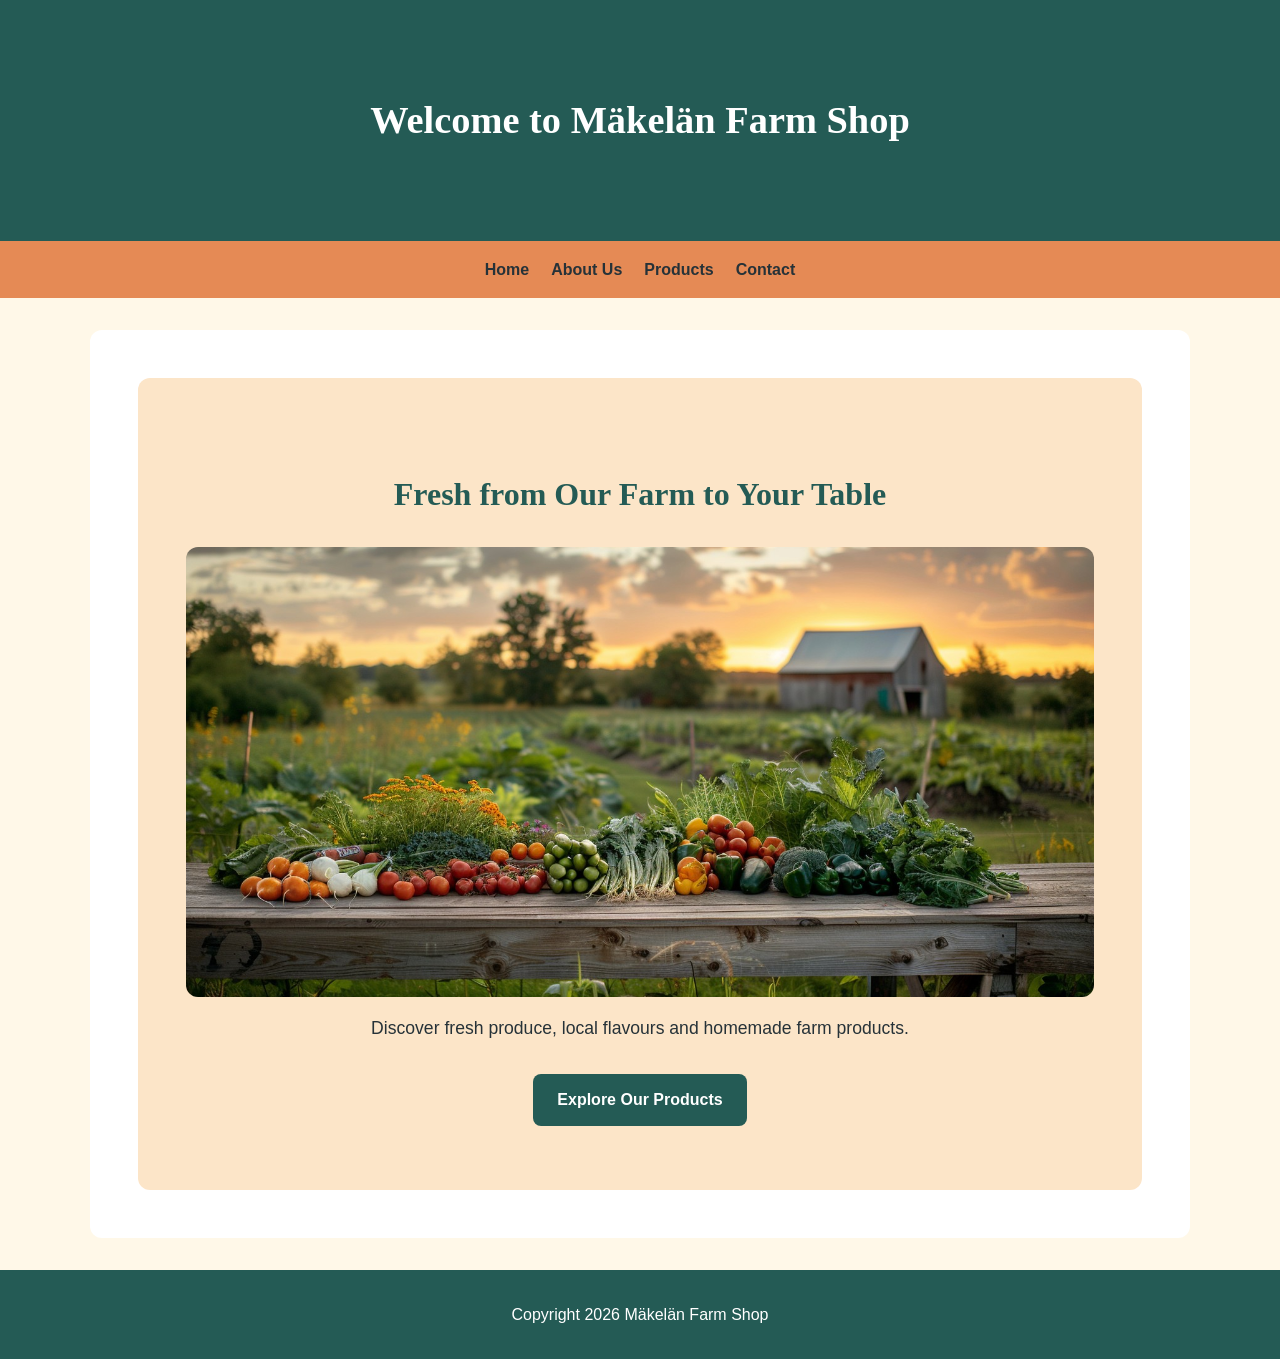
<file: index.html>
<!DOCTYPE html>
<html lang="en">

<head>
    <meta charset="UTF-8">

    <meta name="viewport" content="width=device-width, initial-scale=1.0">

    <title>Mäkelän Farm Shop</title>

    <link rel="stylesheet" href="style.css">
    <script src="app.js" defer></script>
</head>

<body>

    <header>
        <h1>Welcome to Mäkelän Farm Shop</h1>
    </header>

 <nav>
    <ul>
        <li><a href="index.html">Home</a></li>
        <li><a href="about.html">About Us</a></li>
        <li><a href="listing.html">Products</a></li>
        <li><a href="contact.html">Contact</a></li>
    </ul>
</nav>
    <main>
        <section class="hero">
    <h2>Fresh from Our Farm to Your Table</h2>
    <img src="images/farm.jpg" alt="Fresh vegetables at a Finnish farm">
    <p>Discover fresh produce, local flavours and homemade farm products.</p>
    <a href="listing.html">Explore Our Products</a>
</section>
    </main>
    <footer>
    <p>Copyright 2026 Mäkelän Farm Shop</p>
</footer>
</body>

</html>
</file>
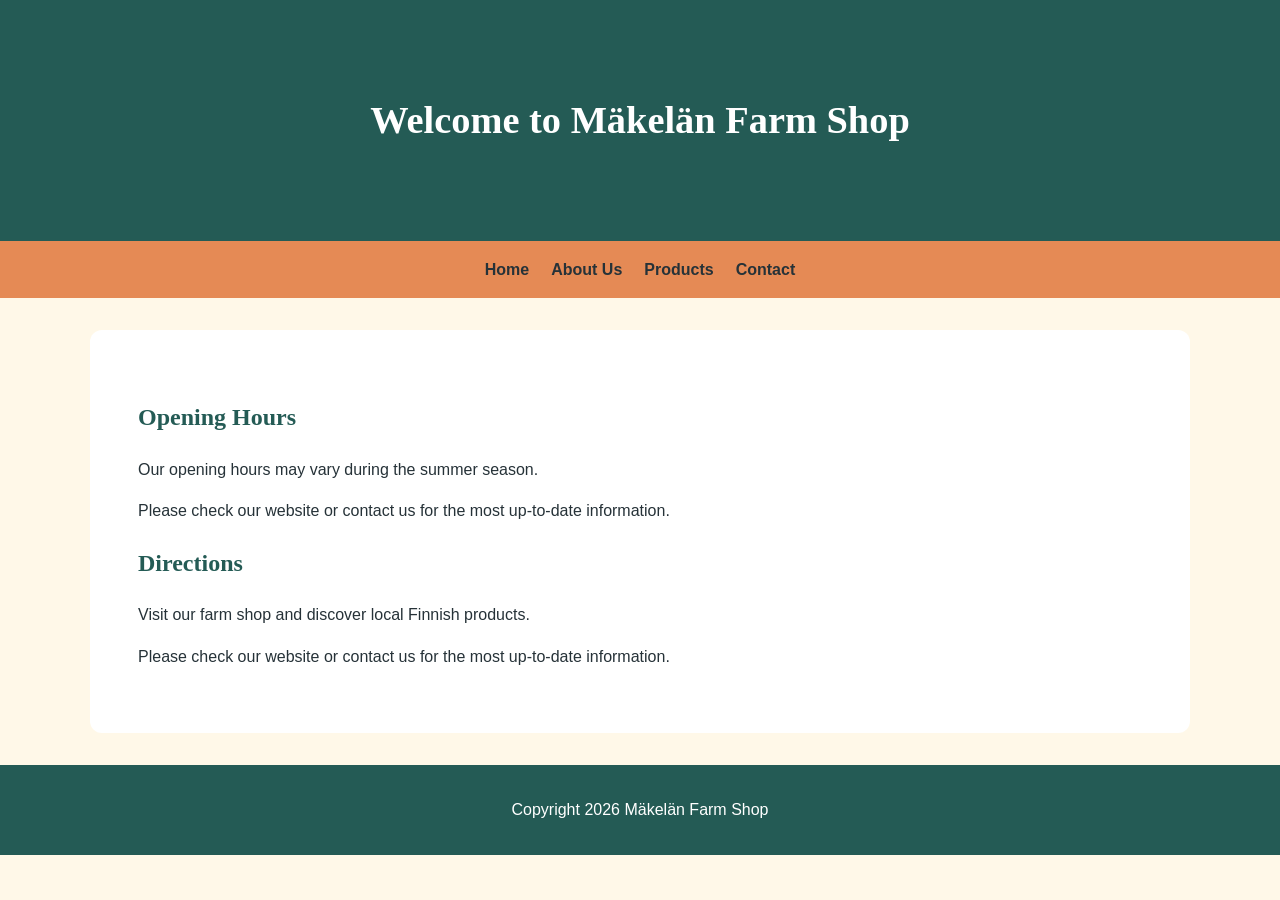
<file: about.html>
<!DOCTYPE html>
<html lang="en">
<head>
    <meta charset="UTF-8">
    <meta name="viewport" content="width=device-width, initial-scale=1.0">
    <title>About Us - Mäkelän Farm Shop</title>
    <link rel="stylesheet" href="style.css">
    <script src="app.js" defer></script>
</head>
<body>

    <header>
    <h1>Welcome to Mäkelän Farm Shop</h1>
</header>

 <nav>
    <ul>
        <li><a href="index.html">Home</a></li>
        <li><a href="about.html">About Us</a></li>
        <li><a href="listing.html">Products</a></li>
        <li><a href="contact.html">Contact</a></li>
    </ul>
</nav>

    <main>
        <h2>Opening Hours</h2>
        <p>Our opening hours may vary during the summer season.</p>
        <p>Please check our website or contact us for the most up-to-date information.</p>

        <h2>Directions</h2>
        <p>Visit our farm shop and discover local Finnish products.</p>
        <p>Please check our website or contact us for the most up-to-date information.</p>
    </main>
    
<footer>
    <p>Copyright 2026 Mäkelän Farm Shop</p>
</footer>

</body>
</html>
</file>
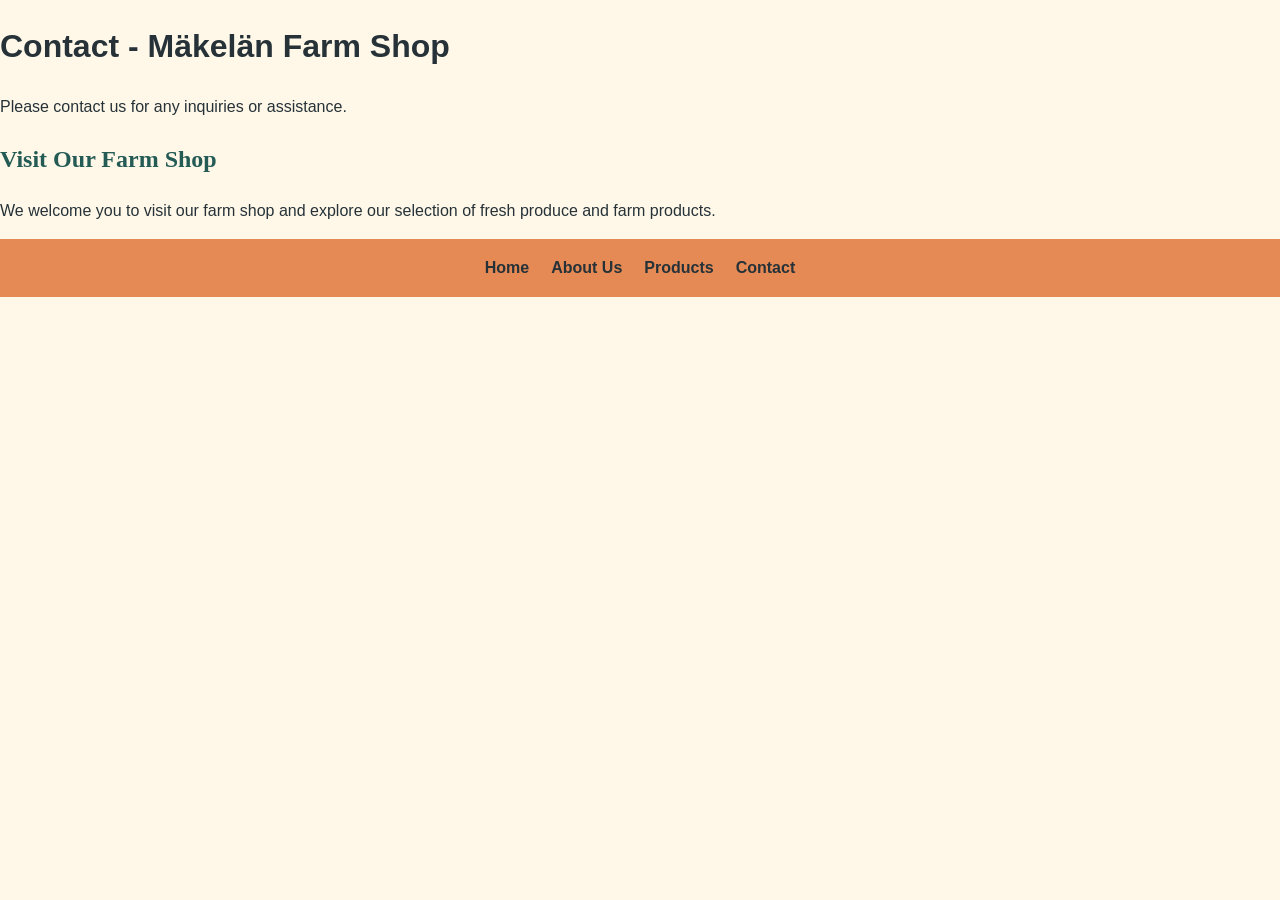
<file: Contact.html>
<!DOCTYPE html>
<html lang="en">
<head>
    <meta charset="UTF-8">
    <meta name="viewport" content="width=device-width, initial-scale=1.0">
    <title>Makelan Farm</title>

    <link rel="stylesheet" href="style.css">
    
</head>
<body>
    <h1>Contact - Mäkelän Farm Shop  </h1>
    <p>Please contact us for any inquiries or assistance.</p>

    <h2>Visit Our Farm Shop</h2>
    <p>We welcome you to visit our farm shop and explore our selection of fresh produce and farm products.</p>
     
 <nav>
    <ul>
        <li><a href="index.html">Home</a></li>
        <li><a href="about.html">About Us</a></li>
        <li><a href="listing.html">Products</a></li>
        <li><a href="contact.html">Contact</a></li>
    </ul>
</nav>

</body>
</html>
</file>
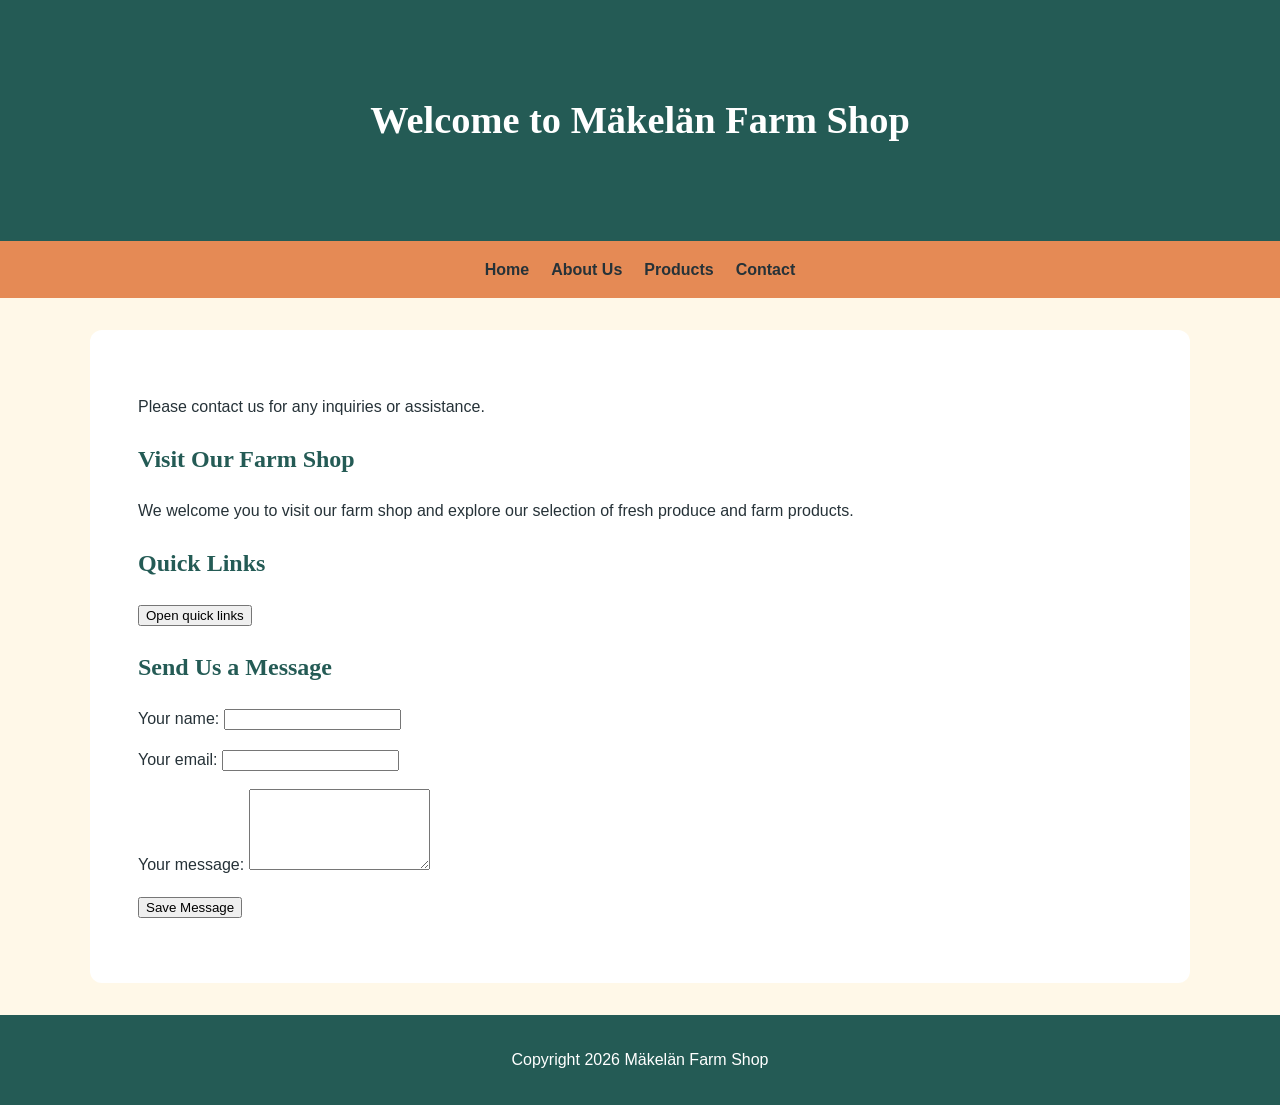
<file: contact.html>
<!DOCTYPE html>
<html lang="en">
<head>
    <meta charset="UTF-8">
    <meta name="viewport" content="width=device-width, initial-scale=1.0">
    <title>Contact - Mäkelän Farm Shop</title>
    <link rel="stylesheet" href="style.css">
    <script src="app.js" defer></script>
</head>
<body>

   <header>
    <h1>Welcome to Mäkelän Farm Shop</h1>
</header>

 <nav>
    <ul>
        <li><a href="index.html">Home</a></li>
        <li><a href="about.html">About Us</a></li>
        <li><a href="listing.html">Products</a></li>
        <li><a href="contact.html">Contact</a></li>
    </ul>
</nav>

    <main>
        <p>Please contact us for any inquiries or assistance.</p>

        <h2>Visit Our Farm Shop</h2>
        <p>We welcome you to visit our farm shop and explore our selection of fresh produce and farm products.</p>

        <!-- Popover menu -->
        <section>
            <h2>Quick Links</h2>

            <button type="button"
                id="popover-button"
                aria-expanded="false"
                aria-controls="popover-content">
                Open quick links
            </button>

            <div id="popover-content" hidden>
                <p>Where would you like to go?</p>
                <a href="index.html">Home</a>
                <a href="listing.html">Our Products</a>
                <a href="about.html">About Us</a>
            </div>
        </section>

        <!-- Contact form -->
        <section>
            <h2>Send Us a Message</h2>

            <form id="contact-form" novalidate>

                <div>
                    <label for="contact-name">Your name:</label>
                    <input
                        type="text"
                        id="contact-name"
                        name="name"
                        required
                        aria-describedby="name-error">
                    <p id="name-error" class="error-message"></p>
                </div>

                <div>
                    <label for="contact-email">Your email:</label>
                    <input
                        type="email"
                        id="contact-email"
                        name="email"
                        required
                        aria-describedby="email-error">
                    <p id="email-error" class="error-message"></p>
                </div>

                <div>
                    <label for="contact-message">Your message:</label>
                    <textarea
                        id="contact-message"
                        name="message"
                        rows="5"
                        required
                        aria-describedby="message-error"></textarea>
                    <p id="message-error" class="error-message"></p>
                </div>

                <button type="submit">Save Message</button>
            </form>

           <p id="form-status" aria-live="polite"></p>

<div id="saved-message" aria-live="polite"></div>
        </section>
    </main>
<footer>
    <p>Copyright 2026 Mäkelän Farm Shop</p>
</footer>

</body>
</html>
</file>
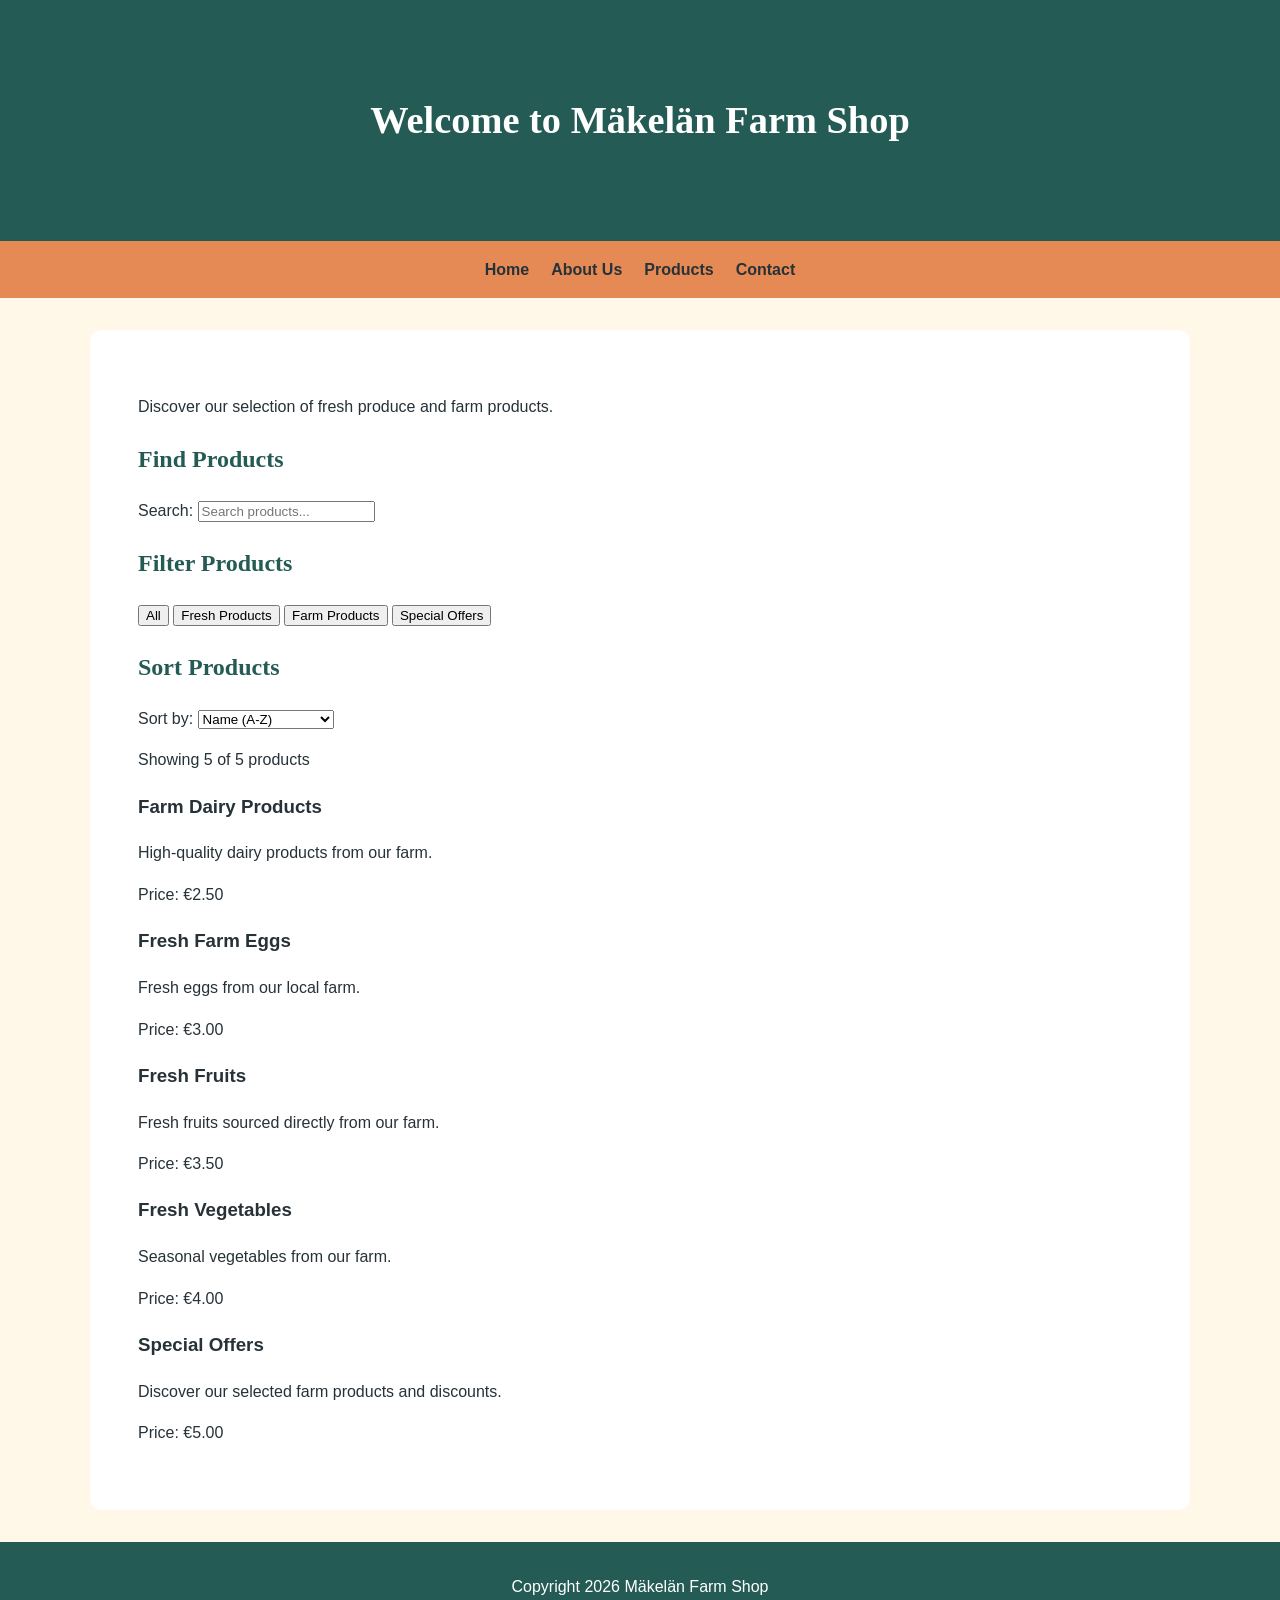
<file: listing.html>
<!DOCTYPE html>
<html lang="en">
<head>
    <meta charset="UTF-8">
    <meta name="viewport" content="width=device-width, initial-scale=1.0">

    <title>Products - Mäkelän Farm Shop</title>

    <link rel="stylesheet" href="style.css">

    <!-- JavaScript file -->
    <script src="app.js" defer></script>
    
</head>

<body>

   <header>
    <h1>Welcome to Mäkelän Farm Shop</h1>
</header>

 <nav>
    <ul>
        <li><a href="index.html">Home</a></li>
        <li><a href="about.html">About Us</a></li>
        <li><a href="listing.html">Products</a></li>
        <li><a href="contact.html">Contact</a></li>
    </ul>
</nav>
    <main>

        <p>Discover our selection of fresh produce and farm products.</p>

        <!-- Search products -->
        <section>
            <h2>Find Products</h2>

            <label for="product-search">Search:</label>
            <input
                type="search"
                id="product-search"
                placeholder="Search products..."
            >
        </section>

        <!-- Filter products -->
        <section>
            <h2>Filter Products</h2>

            <button type="button" data-filter="all"
                aria-pressed="true">All</button>

            <button type="button" data-filter="fresh"
                aria-pressed="false">Fresh Products</button>

            <button type="button" data-filter="farm"
                aria-pressed="false">Farm Products</button>

            <button type="button" data-filter="offers"
                aria-pressed="false">Special Offers</button>
        </section>

        <!-- Sort products -->
        <section>
            <h2>Sort Products</h2>

            <label for="sort-products">Sort by:</label>

            <select id="sort-products">
                <option value="name-asc">Name (A-Z)</option>
                <option value="name-desc">Name (Z-A)</option>
                <option value="price-asc">Price (Low to High)</option>
                <option value="price-desc">Price (High to Low)</option>
            </select>
        </section>

        <!-- Status message -->
        <p id="product-status" aria-live="polite">
            Showing 5 of 5 products
        </p>

        <!-- Product listing -->
       <section class="product-list">

            <article class="product-card"
                data-category="fresh"
                data-price="3.50">

                <h3>Fresh Fruits</h3>
                <p>Fresh fruits sourced directly from our farm.</p>
                <p>Price: €3.50</p>

            </article>

            <article class="product-card"
                data-category="fresh"
                data-price="4.00">

                <h3>Fresh Vegetables</h3>
                <p>Seasonal vegetables from our farm.</p>
                <p>Price: €4.00</p>

            </article>

            <article class="product-card"
                data-category="farm"
                data-price="2.50">

                <h3>Farm Dairy Products</h3>
                <p>High-quality dairy products from our farm.</p>
                <p>Price: €2.50</p>

            </article>

            <article class="product-card"
                data-category="farm"
                data-price="3.00">

                <h3>Fresh Farm Eggs</h3>
                <p>Fresh eggs from our local farm.</p>
                <p>Price: €3.00</p>

            </article>

            <article class="product-card"
                data-category="offers"
                data-price="5.00">

                <h3>Special Offers</h3>
                <p>Discover our selected farm products and discounts.</p>
                <p>Price: €5.00</p>

                        </article>
        </section>
    </main>

   <footer>
    <p>Copyright 2026 Mäkelän Farm Shop</p>
</footer>

</body>
</html>
</file>
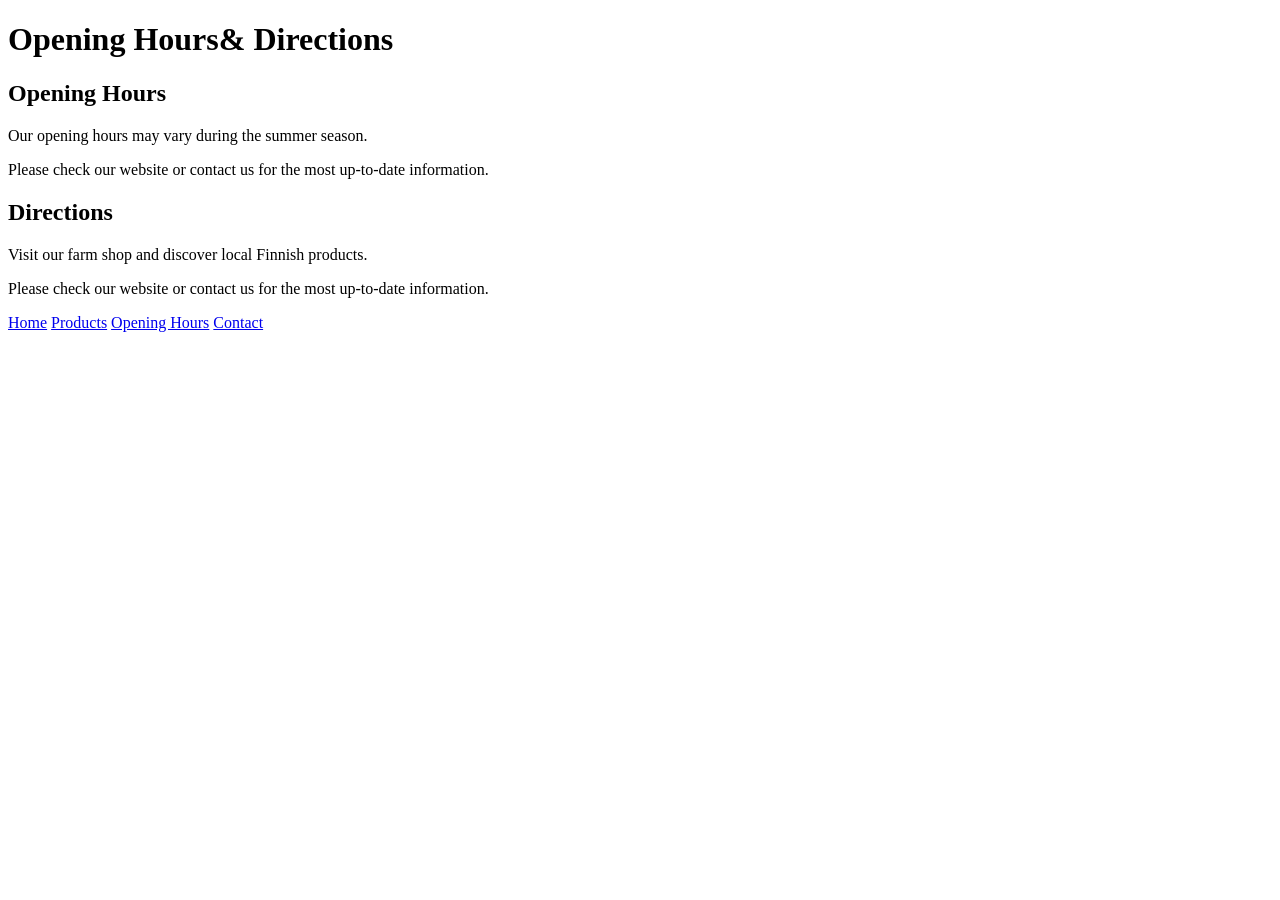
<file: Opening hours.html>
<!DOCTYPE html>
<html lang="en">
<head>
    <meta charset="UTF-8">
    <title>Opening Hours - Mäkelän Farm Shop</title>
</head>
<body>
    <h1>Opening Hours& Directions </h1>
    <h2>Opening Hours</h2>

    <p>Our opening hours may vary during the summer season.</p>
    <p>Please check our website or contact us for the most up-to-date information.</p>


    <h2>Directions</h2>
    <p>Visit our farm shop and discover local Finnish products.</p>
    <p>Please check our website or contact us for the most up-to-date information.</p>

     <nav>
    <a href="index.html">Home</a>
    <a href="product.html">Products</a>
    <a href="Opening%20hours.html">Opening Hours</a>
    <a href="Contact.html">Contact</a>
</nav>

</body>
</html>
</file>
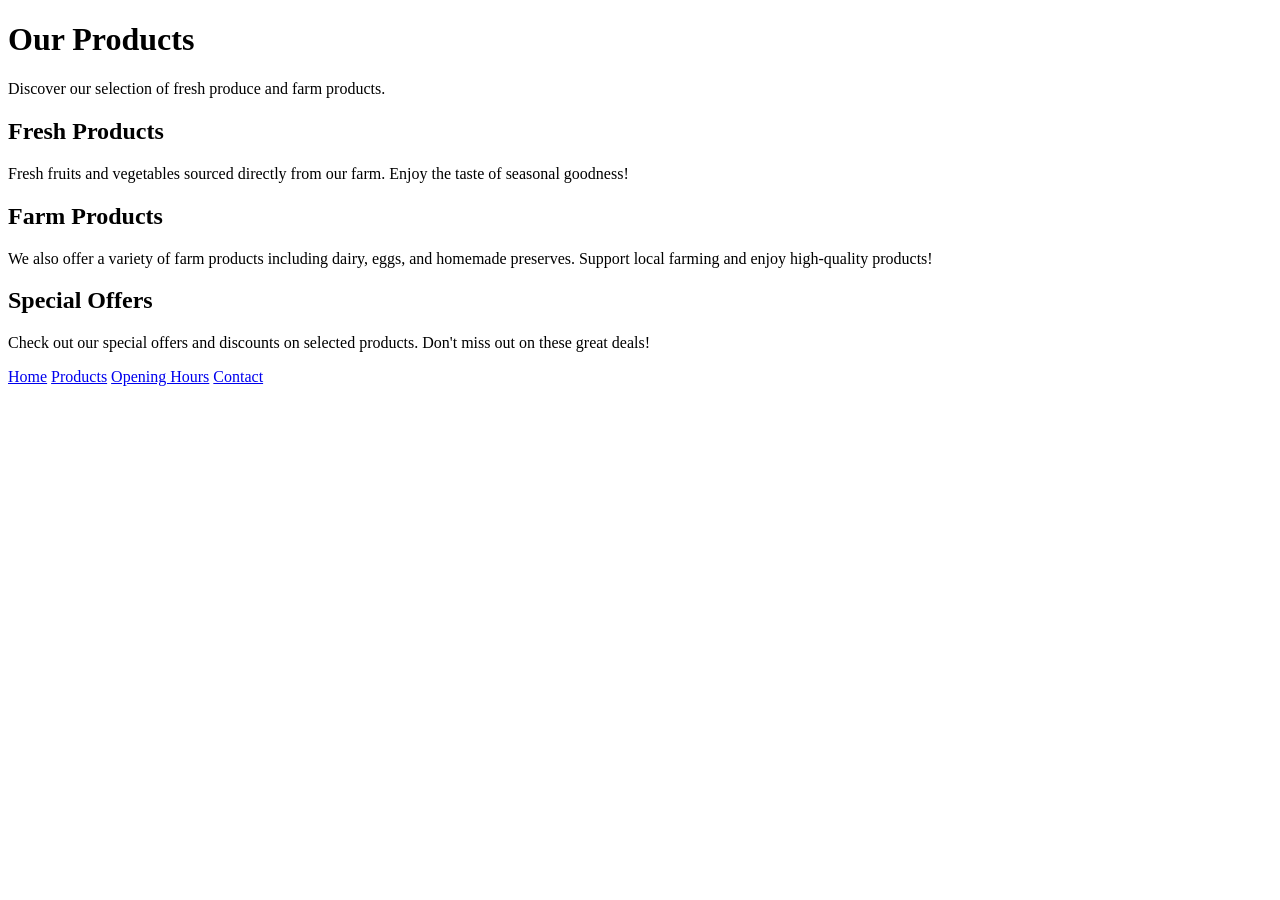
<file: product.html>
<!DOCTYPE html>
<html lang="en">

<head>
    <meta charset="UTF-8">
    <title>Our Products - Mäkelän Farm Shop</title>
</head>

<body>

<h1>Our Products</h1>
 
 <p>Discover our selection of fresh produce and farm products.<p>


    <h2>Fresh Products</h2>
    <p>Fresh fruits and vegetables sourced directly from our farm. Enjoy the taste of seasonal goodness!</p>
    
    <h2>Farm Products</h2>
    <p>We also offer a variety of farm products including dairy, eggs, and homemade preserves. Support local farming and enjoy high-quality products!</p>

    <h2>Special Offers</h2>
    <p>Check out our special offers and discounts on selected products. Don't miss out on these great deals!</p>

     <nav>
    <a href="index.html">Home</a>
    <a href="product.html">Products</a>
    <a href="Opening%20hours.html">Opening Hours</a>
    <a href="Contact.html">Contact</a>
</nav>

</body>
    
</html>
</file>
<file: style.css>
:root {
    --background: #FFF8E8;
    --surface: #FFFFFF;
    --text: #263238;
    --primary: #245B55;
    --accent: #E58A55;
    --highlight: #F2C14E;

    --heading-font: Georgia, serif;
    --body-font: Arial, sans-serif;

    --spacing-small: 0.5rem;
    --spacing-medium: 1rem;
    --spacing-large: 2rem;
}

* {
    box-sizing: border-box;
}

html,
body {
    max-width: 100%;
    margin: 0;
    overflow-x: hidden;
}

body {
    background: var(--background);
    color: var(--text);
    font-family: var(--body-font);
    line-height: 1.6;
}

/* HEADER */

header {
    background: var(--primary);
    color: white;
    text-align: center;
    padding: 3rem 1rem;
}

header h1 {
    font-family: var(--heading-font);
    font-size: 2.4rem;
}

/* NAVIGATION */

nav {
    background: var(--accent);
    padding: 1rem;
    display: flex;
    flex-wrap: wrap;
    justify-content: center;
    gap: 12px;
}

nav ul {
    list-style: none;
    display: flex;
    flex-wrap: wrap;
    justify-content: center;
    gap: 12px;
    margin: 0;
    padding: 0;
}

nav a {
    color: #263238;
    text-decoration: none;
    font-weight: bold;
    margin: 5px;
}

nav a:hover {
    text-decoration: underline;
}

/* MAIN CONTENT */

main {
    max-width: 1000px;
    width: calc(100% - 32px);
    margin: 2rem auto;
    padding: 2rem;
    background: var(--surface);
    border-radius: 12px;
}

h2 {
    color: var(--primary);
    font-family: var(--heading-font);
}

/* HERO SECTION */

.hero {
    text-align: center;
    padding: 3rem 1rem;
    background: #FCE5C8;
    border-radius: 12px;
}

.hero h2 {
    color: #245B55;
    font-size: 2rem;
}

.hero p {
    color: #263238;
    font-size: 1.1rem;
    margin-bottom: 2rem;
}

.hero a {
    display: inline-block;
    background: #245B55;
    color: white;
    padding: 0.8rem 1.5rem;
    border-radius: 8px;
    text-decoration: none;
    font-weight: bold;
}

.hero a:hover {
    background: #173F3A;
}

.hero img {
    width: 100%;
    max-height: 400px;
    object-fit: cover;
    border-radius: 12px;
    margin-top: 1rem;
}

/* IMAGES */

img {
    display: block;
    max-width: 100%;
    height: auto;
}

/* FOOTER */

footer {
    background: var(--primary);
    color: white;
    text-align: center;
    padding: 1rem;
}

/* KEYBOARD ACCESSIBILITY */

:focus-visible {
    outline: 3px solid #9A3F16;
    outline-offset: 4px;
}

/* MOBILE LAYOUT */

@media (max-width: 600px) {
    header h1 {
        font-size: 1.8rem;
    }

    nav a {
        display: inline-block;
        margin: 0.5rem;
    }

    main {
        padding: 1rem;
    }

    .hero {
        padding: 2rem 1rem;
    }
}

/* SMALL MOBILE SCREENS */

@media (max-width: 320px) {
    header h1 {
        font-size: 1.5rem;
    }

    main {
        width: calc(100% - 20px);
        padding: 12px;
    }
}

/* DESKTOP LAYOUT */

@media (min-width: 900px) {
    main {
        max-width: 1100px;
        padding: 3rem;
    }

    .hero {
        padding: 4rem 3rem;
    }

    .hero img {
        max-height: 450px;
    }

    header {
        padding: 4rem 2rem;
    }
}

/* DARK MODE */

@media (prefers-color-scheme: dark) {

    :root {
        --background: #182A28;
        --surface: #263B38;
        --text: #F8F3E8;
        --primary: #173F3A;
    }

    h2 {
        color: #F2C14E;
    }

    nav {
        background: #A95732;
    }

    nav a {
        color: white;
    }

    .hero p {
        color: #263238;
    }

}
</file>
